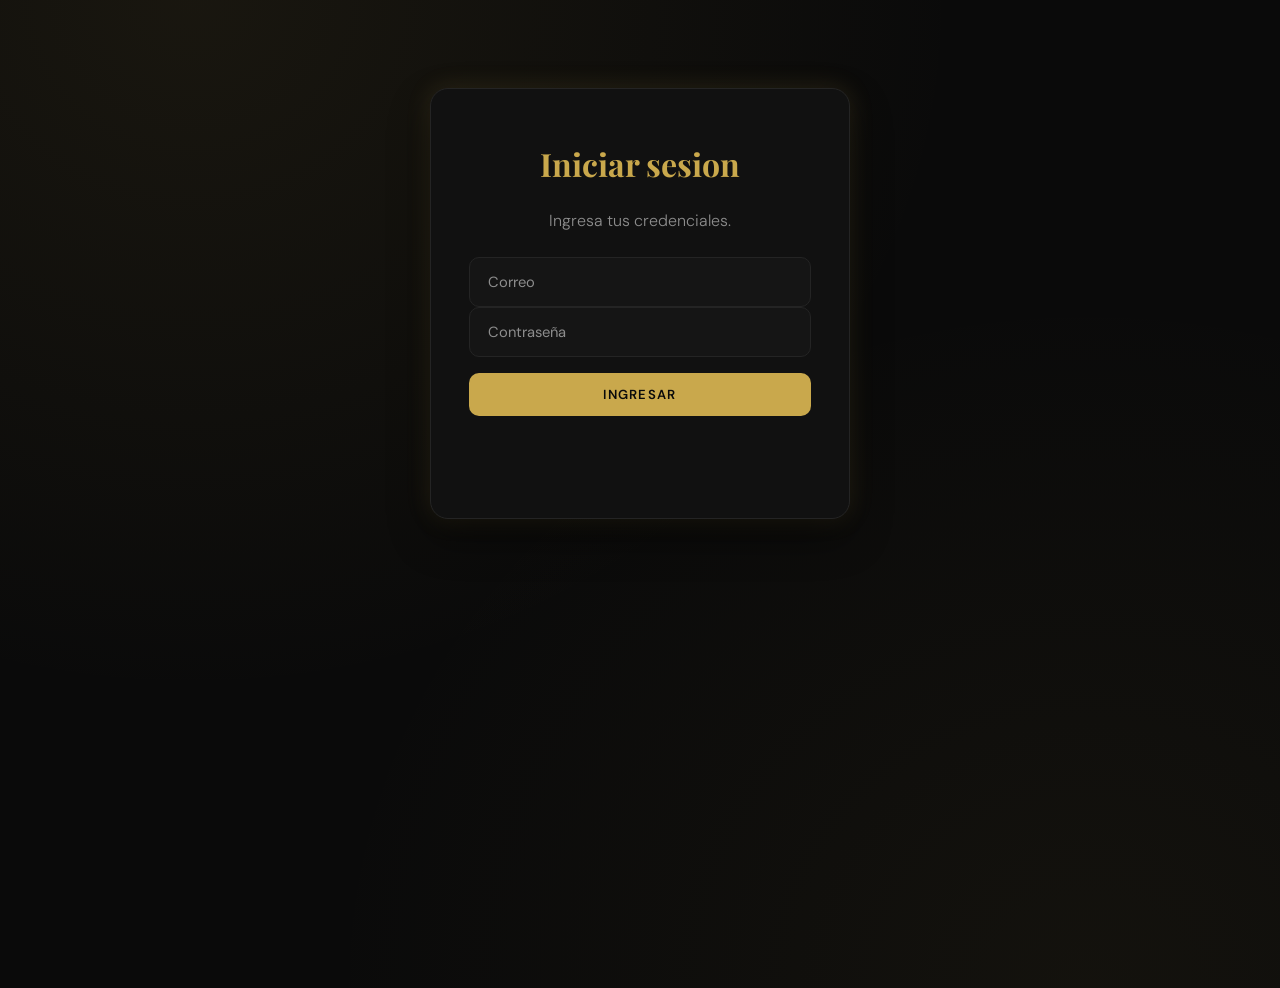
<file: index.html>
<!DOCTYPE html>
<html lang="es">
<head>
  <meta charset="UTF-8">
  <title>GLOBDE</title>
</head>
<body>
  <script src="js/data.js"></script>
  <script src="js/auth.js"></script>
  <script>
    redirigirPorRol();
  </script>
</body>
</html>
</file>
<file: css/globde.css>
@import url("https://fonts.googleapis.com/css2?family=Playfair+Display:wght@400;600;700&family=DM+Sans:wght@300;400;500;700&display=swap");

:root {
  --negro: #0a0a0a;
  --negro-card: #111111;
  --negro-panel: #151515;
  --negro-borde: #242424;
  --dorado: #c9a84c;
  --dorado-suave: #e8c97a;
  --dorado-dim: rgba(201, 168, 76, 0.14);
  --crema: #f5f0e8;
  --blanco: #ffffff;
  --gris: #8d8d8d;
  --gris-claro: #c9c9c9;
  --error: #e05252;
  --exito: #52b788;
  --info: #6da8ff;
  --radio: 10px;
  --radio-lg: 18px;
  --sombra: 0 18px 40px rgba(0, 0, 0, 0.45);
  --sombra-dorada: 0 0 24px rgba(201, 168, 76, 0.16);
  --transicion: all 0.25s ease;
}

*,
*::before,
*::after {
  box-sizing: border-box;
}

html {
  scroll-behavior: smooth;
}

body {
  margin: 0;
  min-height: 100vh;
  background-color: var(--negro);
  background-image:
    radial-gradient(ellipse at 15% 0%, rgba(201, 168, 76, 0.08) 0%, transparent 50%),
    radial-gradient(ellipse at 85% 100%, rgba(201, 168, 76, 0.05) 0%, transparent 50%);
  color: var(--crema);
  font-family: "DM Sans", sans-serif;
  font-weight: 300;
  line-height: 1.7;
}

::-webkit-scrollbar {
  width: 7px;
}

::-webkit-scrollbar-track {
  background: var(--negro);
}

::-webkit-scrollbar-thumb {
  background: var(--dorado);
  border-radius: 999px;
}

h1,
h2,
h3,
h4 {
  margin: 0;
  font-family: "Playfair Display", serif;
  font-weight: 700;
}

p {
  margin: 0;
  color: var(--gris);
}

a {
  color: inherit;
}

nav {
  position: sticky;
  top: 0;
  z-index: 100;
  display: flex;
  align-items: center;
  justify-content: space-between;
  gap: 18px;
  min-height: 72px;
  padding: 14px 40px;
  background: rgba(10, 10, 10, 0.92);
  backdrop-filter: blur(12px);
  border-bottom: 1px solid var(--negro-borde);
  box-shadow: 0 2px 32px rgba(0, 0, 0, 0.6);
}

nav h2 {
  color: var(--dorado);
  font-size: 1.55rem;
  letter-spacing: 0.12em;
  text-transform: uppercase;
}

nav ul {
  display: flex;
  align-items: center;
  flex-wrap: wrap;
  gap: 8px;
  list-style: none;
  margin: 0;
  padding: 0;
}

nav a {
  display: inline-flex;
  align-items: center;
  padding: 8px 16px;
  border-radius: var(--radio);
  color: var(--gris-claro);
  text-decoration: none;
  font-size: 0.8rem;
  letter-spacing: 0.1em;
  text-transform: uppercase;
  transition: var(--transicion);
}

nav a:hover,
nav a.active {
  color: var(--dorado);
  background: var(--dorado-dim);
}

.nav-user {
  display: grid;
  gap: 2px;
  min-width: 180px;
  padding: 9px 14px;
  border-radius: 14px;
  border: 1px solid var(--negro-borde);
  color: var(--crema);
  font-size: 0.85rem;
  font-weight: 500;
}

.nav-user span {
  color: var(--gris);
  font-size: 0.75rem;
  text-transform: uppercase;
  letter-spacing: 0.08em;
}

button {
  display: inline-flex;
  align-items: center;
  justify-content: center;
  gap: 8px;
  padding: 13px 24px;
  border: none;
  border-radius: var(--radio);
  background: var(--dorado);
  color: var(--negro);
  font-family: "DM Sans", sans-serif;
  font-size: 0.82rem;
  font-weight: 600;
  letter-spacing: 0.1em;
  text-transform: uppercase;
  cursor: pointer;
  transition: var(--transicion);
}

button:hover {
  background: var(--dorado-suave);
  box-shadow: var(--sombra-dorada);
  transform: translateY(-1px);
}

button:disabled {
  opacity: 0.5;
  cursor: not-allowed;
  transform: none;
  box-shadow: none;
}

nav button,
.btn-secundario {
  background: transparent;
  color: var(--dorado);
  border: 1px solid var(--dorado);
}

nav button:hover,
.btn-secundario:hover {
  background: var(--dorado);
  color: var(--negro);
}

.btn-peligro {
  background: transparent;
  color: var(--error);
  border: 1px solid rgba(224, 82, 82, 0.45);
}

.btn-peligro:hover {
  background: rgba(224, 82, 82, 0.14);
  color: var(--error);
  box-shadow: none;
}

.btn-ghost {
  background: transparent;
  color: var(--gris-claro);
  border: 1px solid var(--negro-borde);
}

.btn-ghost:hover {
  background: rgba(255, 255, 255, 0.04);
  color: var(--crema);
  box-shadow: none;
}

.container {
  width: min(1180px, calc(100% - 32px));
  margin: 0 auto;
}

.page-shell,
.hero-shell,
.panel-shell {
  margin-top: 38px;
  margin-bottom: 48px;
  animation: fadeUp 0.45s ease both;
}

.hero-shell {
  display: grid;
  gap: 26px;
}

.eyebrow,
.hero-etiqueta {
  display: inline-flex;
  margin-bottom: 12px;
  color: var(--dorado);
  font-size: 0.75rem;
  font-weight: 600;
  letter-spacing: 0.2em;
  text-transform: uppercase;
}

.page-heading,
.hero-copy {
  margin-bottom: 26px;
}

.seccion {
  margin-bottom: 48px;
}

.page-heading h1,
.hero-copy h1 {
  font-size: clamp(2rem, 4vw, 3.2rem);
  color: var(--blanco);
  line-height: 1.12;
  margin-bottom: 14px;
}

.page-heading p,
.hero-copy p,
.hero-sub {
  max-width: 720px;
  font-size: 1rem;
}

.cliente-main {
  max-width: 1040px;
}

.cliente-hero,
.dashboard-hero {
  display: flex;
  align-items: stretch;
  justify-content: space-between;
  gap: 28px;
  padding: 58px 0 48px;
  border-bottom: 1px solid var(--negro-borde);
  margin-bottom: 54px;
}

.hero-deco {
  align-self: center;
  color: rgba(201, 168, 76, 0.14);
  font-size: clamp(4rem, 12vw, 7rem);
  user-select: none;
}

.stats-grid {
  display: grid;
  grid-template-columns: repeat(auto-fit, minmax(180px, 1fr));
  gap: 18px;
}

.stat-card,
.glass-card,
.panel-card,
.summary-card,
.action-card,
.service-builder,
.calendar-card,
.profile-card {
  background: var(--negro-card);
  border: 1px solid var(--negro-borde);
  border-radius: var(--radio-lg);
  box-shadow: var(--sombra);
}

.stat-card {
  padding: 24px;
}

.stat-card strong {
  display: block;
  margin-bottom: 6px;
  color: var(--blanco);
  font-size: clamp(2rem, 4vw, 2.8rem);
}

.stat-card span {
  color: var(--gris);
  font-size: 0.85rem;
  text-transform: uppercase;
  letter-spacing: 0.08em;
}

.dashboard-grid,
.admin-dashboard-grid {
  display: grid;
  grid-template-columns: 1.4fr 0.9fr;
  gap: 24px;
}

.stack {
  display: grid;
  gap: 24px;
}

.panel-card,
.glass-card,
.profile-card {
  padding: 24px;
}

.panel-title {
  display: flex;
  align-items: center;
  justify-content: space-between;
  gap: 12px;
  margin-bottom: 18px;
}

.panel-title h2,
.section-title {
  color: var(--blanco);
  font-size: 1.45rem;
}

.panel-title p {
  font-size: 0.88rem;
}

.catalogo-grid {
  display: grid;
  grid-template-columns: repeat(auto-fit, minmax(220px, 1fr));
  gap: 18px;
}

.servicio-card {
  padding: 24px;
  background: linear-gradient(180deg, rgba(20, 20, 20, 0.98) 0%, rgba(14, 14, 14, 0.98) 100%);
  border: 1px solid var(--negro-borde);
  border-radius: var(--radio-lg);
  transition: var(--transicion);
}

.servicio-card:hover,
.cita-item:hover,
#listaClientes li:hover,
#listaServicios li:hover,
#listaCitas li:hover,
.summary-card:hover,
.action-card:hover {
  border-color: rgba(201, 168, 76, 0.28);
  box-shadow: var(--sombra-dorada);
  transform: translateY(-3px);
}

.servicio-icono {
  margin-bottom: 14px;
  color: var(--dorado);
  font-size: 1.6rem;
}

.servicio-card h3 {
  color: var(--blanco);
  font-size: 1.05rem;
  margin-bottom: 8px;
}

.servicio-card p {
  font-size: 0.86rem;
  margin-bottom: 16px;
}

.servicio-footer {
  display: flex;
  align-items: center;
  justify-content: space-between;
  gap: 12px;
}

.servicio-precio {
  color: var(--dorado);
  font-weight: 600;
}

.servicio-duracion {
  padding: 4px 10px;
  border-radius: 999px;
  background: rgba(255, 255, 255, 0.04);
  color: var(--gris-claro);
  font-size: 0.74rem;
}

.form-grid,
.form-agendar,
.profile-grid {
  display: grid;
  grid-template-columns: repeat(2, minmax(0, 1fr));
  gap: 16px;
}

.form-group {
  display: flex;
  flex-direction: column;
  gap: 8px;
}

.form-group.full-width,
.full-width {
  grid-column: 1 / -1;
}

.form-group label {
  color: var(--gris);
  font-size: 0.75rem;
  letter-spacing: 0.1em;
  text-transform: uppercase;
}

input[type="text"],
input[type="number"],
input[type="email"],
input[type="password"],
input[type="date"],
input[type="time"],
textarea,
select {
  width: 100%;
  padding: 14px 18px;
  background: var(--negro-panel);
  border: 1px solid var(--negro-borde);
  border-radius: var(--radio);
  color: var(--crema);
  font-family: "DM Sans", sans-serif;
  font-size: 0.92rem;
  outline: none;
  transition: var(--transicion);
  margin: 0;
}

input::placeholder,
textarea::placeholder {
  color: var(--gris);
}

input:focus,
textarea:focus,
select:focus {
  border-color: var(--dorado);
  box-shadow: 0 0 0 3px rgba(201, 168, 76, 0.1);
}

textarea {
  min-height: 110px;
  resize: vertical;
}

select {
  appearance: none;
  background-image: url("data:image/svg+xml,%3Csvg xmlns='http://www.w3.org/2000/svg' width='12' height='8' viewBox='0 0 12 8'%3E%3Cpath d='M1 1l5 5 5-5' stroke='%23c9a84c' stroke-width='1.5' fill='none' stroke-linecap='round'/%3E%3C/svg%3E");
  background-repeat: no-repeat;
  background-position: right 16px center;
  padding-right: 42px;
}

.checkbox-grid {
  display: grid;
  grid-template-columns: repeat(auto-fit, minmax(210px, 1fr));
  gap: 12px;
}

.service-option {
  position: relative;
}

.service-option input {
  position: absolute;
  opacity: 0;
  pointer-events: none;
}

.service-option label {
  display: block;
  padding: 16px 18px;
  border: 1px solid var(--negro-borde);
  border-radius: 14px;
  background: var(--negro-panel);
  cursor: pointer;
  transition: var(--transicion);
}

.service-option label strong {
  display: block;
  color: var(--blanco);
  margin-bottom: 6px;
  font-size: 0.96rem;
}

.service-option label span {
  display: block;
  color: var(--gris);
  font-size: 0.82rem;
}

.service-option input:checked + label {
  border-color: var(--dorado);
  background: var(--dorado-dim);
  box-shadow: var(--sombra-dorada);
}

.resumen-seleccion,
.message-box,
.profile-score,
.quick-note {
  padding: 16px 18px;
  border-radius: 14px;
  border: 1px solid var(--negro-borde);
  background: rgba(255, 255, 255, 0.03);
  color: var(--gris-claro);
}

.resumen-seleccion strong,
.message-box strong,
.profile-score strong {
  color: var(--dorado-suave);
}

.message-box.error {
  border-color: rgba(224, 82, 82, 0.4);
  color: #f0b2b2;
}

.message-box.success {
  border-color: rgba(82, 183, 136, 0.35);
  color: #a9e0c7;
}

.list-reset,
ul {
  list-style: none;
  padding: 0;
  margin: 0;
}

#listaClientes,
#listaServicios,
#listaCitas,
.lista-mis-citas,
.activity-list {
  display: grid;
  gap: 14px;
}

#listaServicios {
  grid-template-columns: repeat(auto-fit, minmax(260px, 1fr));
}

#listaClientes li,
#listaServicios li,
#listaCitas li,
.cita-item,
.activity-item {
  padding: 20px 22px;
  border-radius: var(--radio-lg);
  background: var(--negro-card);
  border: 1px solid var(--negro-borde);
  transition: var(--transicion);
}

.item-head,
.item-meta,
.item-actions,
.cita-acciones {
  display: flex;
  align-items: center;
  flex-wrap: wrap;
  gap: 10px;
}

.item-head {
  justify-content: space-between;
  margin-bottom: 10px;
}

.item-title {
  color: var(--blanco);
  font-size: 1rem;
  font-weight: 600;
}

.cita-servicio {
  display: block;
  color: var(--blanco);
  font-family: "Playfair Display", serif;
  font-size: 1.02rem;
  margin-bottom: 6px;
}

.item-subtitle,
.item-meta,
.cita-detalle {
  color: var(--gris);
  font-size: 0.84rem;
}

.cita-vacia {
  color: var(--gris);
}

.badge {
  display: inline-flex;
  align-items: center;
  padding: 4px 10px;
  border-radius: 999px;
  font-size: 0.72rem;
  font-weight: 700;
  letter-spacing: 0.07em;
  text-transform: uppercase;
}

.badge-pendiente {
  background: rgba(201, 168, 76, 0.16);
  color: var(--dorado);
}

.badge-confirmada {
  background: rgba(82, 183, 136, 0.16);
  color: var(--exito);
}

.badge-cancelada {
  background: rgba(224, 82, 82, 0.16);
  color: var(--error);
}

.badge-completada {
  background: rgba(109, 168, 255, 0.16);
  color: var(--info);
}

.badge-no-asistio {
  background: rgba(141, 141, 141, 0.18);
  color: var(--gris-claro);
}

.summary-grid,
.actions-grid,
.profile-highlights {
  display: grid;
  grid-template-columns: repeat(auto-fit, minmax(210px, 1fr));
  gap: 18px;
}

.summary-card,
.action-card {
  padding: 20px;
  border: 1px solid var(--negro-borde);
  border-radius: var(--radio-lg);
  background: linear-gradient(180deg, rgba(20, 20, 20, 0.96) 0%, rgba(15, 15, 15, 0.96) 100%);
  transition: var(--transicion);
}

.action-card {
  display: block;
  text-decoration: none;
}

.summary-card strong,
.action-card strong {
  display: block;
  color: var(--blanco);
  font-size: 1.12rem;
  margin-bottom: 8px;
}

.summary-card span,
.action-card span {
  color: var(--gris);
  font-size: 0.88rem;
}

.profile-hero {
  display: grid;
  grid-template-columns: 1.1fr 0.9fr;
  gap: 24px;
}

.profile-card h2 {
  color: var(--blanco);
  font-size: 1.55rem;
  margin-bottom: 8px;
}

.profile-list {
  display: grid;
  gap: 12px;
}

.profile-list li {
  padding: 14px 16px;
  border-radius: 12px;
  background: rgba(255, 255, 255, 0.03);
  border: 1px solid var(--negro-borde);
}

.profile-list strong {
  display: block;
  color: var(--gris-claro);
  font-size: 0.75rem;
  letter-spacing: 0.08em;
  text-transform: uppercase;
  margin-bottom: 4px;
}

.profile-list span {
  color: var(--blanco);
}

.login-container {
  width: min(420px, calc(100% - 32px));
  margin: 88px auto;
  padding: 48px 38px;
  background: var(--negro-card);
  border: 1px solid var(--negro-borde);
  border-radius: var(--radio-lg);
  box-shadow: var(--sombra), var(--sombra-dorada);
  text-align: center;
}

.login-container h2 {
  color: var(--dorado);
  font-size: 2rem;
  margin-bottom: 16px;
}

.login-container p {
  margin-bottom: 22px;
}

.login-container button {
  width: 100%;
  margin-top: 16px;
}

#mensaje,
#mensajePerfil,
#mensajeCita,
#mensajeCitaAdmin {
  min-height: 20px;
  margin-top: 12px;
  font-size: 0.84rem;
  text-align: center;
}

.hidden {
  display: none !important;
}

@keyframes fadeUp {
  from {
    opacity: 0;
    transform: translateY(18px);
  }

  to {
    opacity: 1;
    transform: translateY(0);
  }
}

@media (max-width: 980px) {
  nav {
    padding: 14px 20px;
  }

  .dashboard-grid,
  .admin-dashboard-grid,
  .profile-hero {
    grid-template-columns: 1fr;
  }
}

@media (max-width: 768px) {
  .container {
    width: min(100% - 20px, 1180px);
  }

  .cliente-hero,
  .dashboard-hero {
    flex-direction: column;
    padding: 42px 0 36px;
  }

  .hero-deco {
    font-size: 4rem;
  }

  .form-grid,
  .form-agendar,
  .profile-grid {
    grid-template-columns: 1fr;
  }

  .page-shell,
  .hero-shell,
  .panel-shell {
    margin-top: 28px;
    margin-bottom: 34px;
  }

  nav ul {
    gap: 6px;
  }

  .nav-user {
    width: 100%;
  }
}
</file>
